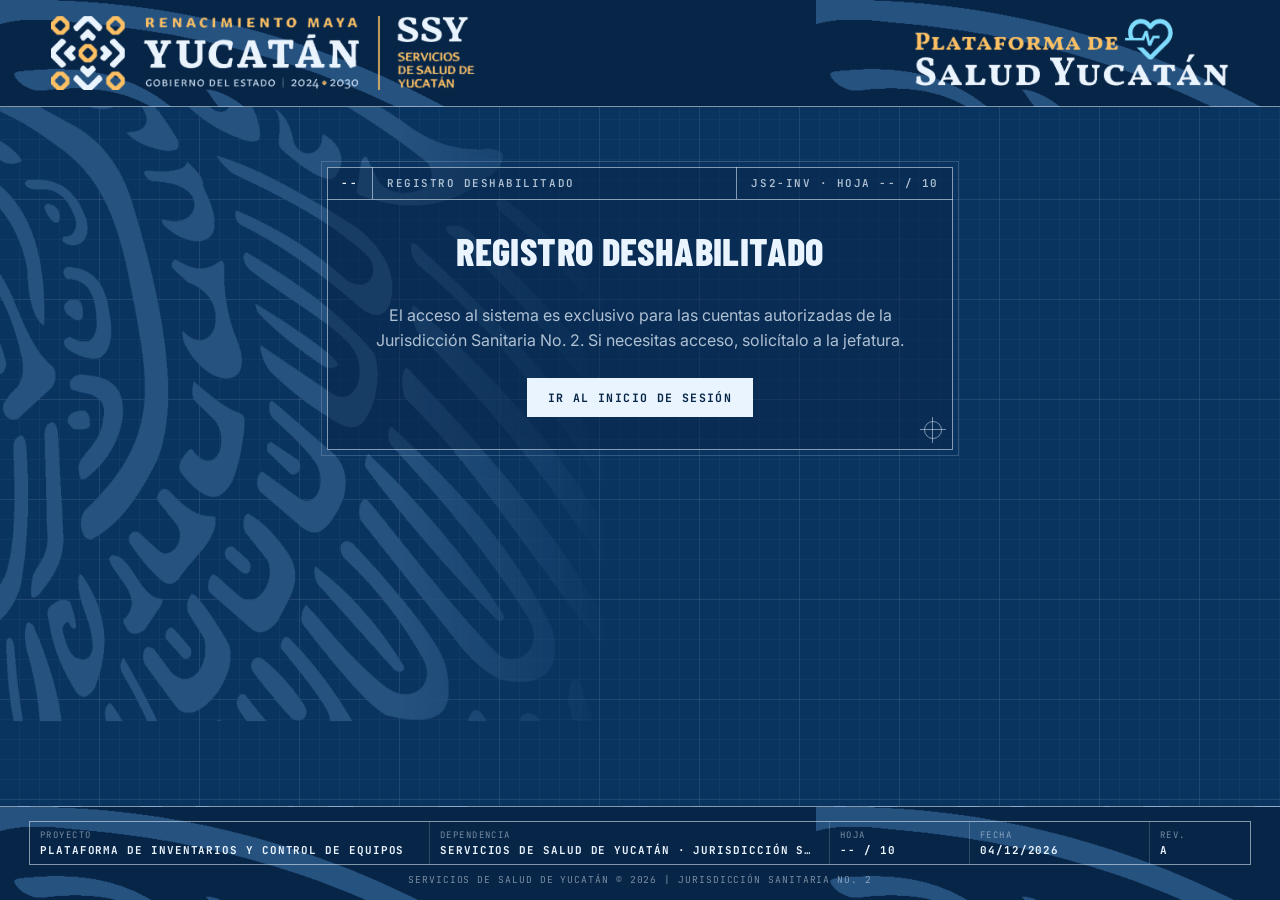
<file: registro.html>
<!DOCTYPE html>
<html lang="es">
<head>
  <meta charset="UTF-8">
  <meta name="viewport" content="width=device-width, initial-scale=1.0">
  <title>Registro deshabilitado | Jurisdicción Sanitaria No. 2</title>
  <!--
    El registro de cuentas nuevas se retiró del sistema.
    Solo entran los correos autorizados de acceso.js (acceso completo).
    Esta página se conserva únicamente para que los enlaces viejos
    lleven al inicio de sesión.
  -->
  <meta http-equiv="refresh" content="4; url=login.html">
  <link href="https://fonts.googleapis.com/css2?family=Inter:wght@400;600&display=swap" rel="stylesheet">
  <!-- 🌓 Aplica el modo de color guardado antes de pintar (evita parpadeo) -->
  <script>try{document.documentElement.dataset.tema=localStorage.getItem("js2_tema")||"oscuro"}catch(e){document.documentElement.dataset.tema="oscuro"}</script>
  <link rel="stylesheet" href="plano.css?v=6">
  <script src="plano.js?v=7" defer></script>
  <style>
    body { margin: 0; font-family: "Inter", system-ui, sans-serif; min-height: 100vh; display: flex; flex-direction: column; }
    body::before { content: ""; position: fixed; top: 0; left: 0; width: min(48vw, 640px, calc(100vh * 0.852)); height: 100vh; background: left top / 100% auto no-repeat; pointer-events: none; z-index: -1; }
    .aviso-registro { max-width: 560px; margin: 60px auto; padding: 32px; text-align: center; }
    .aviso-registro p { margin: 14px 0 24px; line-height: 1.6; }
    .aviso-registro a { display: inline-block; padding: 11px 20px; text-decoration: none; }
  </style>
</head>
<body>
  <header class="header-institucional">
    <div class="encabezado-plano">
      <img class="img-tema-oscuro" src="img/encabezado_plano_izq.png" alt="Gobierno del Estado de Yucatán - Servicios de Salud de Yucatán">
      <img class="img-tema-claro" src="img/encabezado_claro_izq.png" alt="Gobierno del Estado de Yucatán - Servicios de Salud de Yucatán">
      <img class="img-tema-oscuro" src="img/encabezado_plano_der.png" alt="Plataforma de Salud Yucatán">
      <img class="img-tema-claro" src="img/encabezado_claro_der.png" alt="Plataforma de Salud Yucatán">
    </div>
  </header>
  <main class="register-card aviso-registro">
    <h2>Registro deshabilitado</h2>
    <p>El acceso al sistema es exclusivo para las cuentas autorizadas de la Jurisdicción Sanitaria No. 2. Si necesitas acceso, solicítalo a la jefatura.</p>
    <a href="login.html" class="btn-submit">Ir al inicio de sesión</a>
  </main>
  <footer>Servicios de Salud de Yucatán &copy; 2026 | Jurisdicción Sanitaria No. 2</footer>
</body>
</html>
</file>
<file: plano.css>
/* =====================================================================
   plano.css — Tema "PLANO TÉCNICO" (blueprint) para todo el sistema
   Jurisdicción Sanitaria No. 2 · Control de Equipos
   ---------------------------------------------------------------------
   Se carga DESPUÉS de los estilos de cada página, así que solo
   "repinta" lo existente: no cambia la estructura ni la lógica.
   Para quitar el tema basta con borrar el <link> a este archivo.
   ===================================================================== */

@import url("https://fonts.googleapis.com/css2?family=Barlow+Condensed:wght@600;700;800&family=JetBrains+Mono:wght@400;500;600;700&display=swap");

/* ---------- 1. PALETA Y MODOS DE COLOR ---------- */
/* Tres modos (se eligen con el interruptor del menú principal y se guardan):
     oscuro  → plano técnico azul (el diseño original de este tema)
     medio   → atardecer: punto medio entre el oscuro y el luminoso
     claro   → luminoso, con los colores del banner institucional
   Todo el sistema usa estas variables, así que cambiar de modo repinta todo. */
:root,
html[data-tema="oscuro"] {
  --papel: #0a3460;
  --papel-2: #0c3a6a;
  --papel-hondo: #072546;
  --papel-hover: #0f4479;
  --tinta-rgb: 234, 244, 255;
  --hondo-rgb: 7, 37, 70;
  --cian-rgb: 127, 220, 255;
  --ambar-rgb: 255, 193, 99;
  --rojo-rgb: 255, 125, 125;
  --verde-rgb: 143, 240, 182;
  --tinta: #eaf4ff;
  --linea: rgba(var(--tinta-rgb), 0.55);
  --cian: #7fdcff;
  --acento-hover: #b5ebff;
  --ambar: #ffc163;
  --rojo: #ff7d7d;
  --verde: #8ff0b6;
  --solido: var(--tinta);
  --sobre-solido: var(--papel-hondo);
  --rejilla-fuerte: 0.07;
  --rejilla-suave: 0.03;
  --ala-img: url("img/fondo_ala_plano.png?v=2");
  color-scheme: dark;
}

html[data-tema="medio"] {
  --papel: #3f5a78;
  --papel-2: #48668a;
  --papel-hondo: #2c4560;
  --papel-hover: #52729a;
  --tinta-rgb: 250, 243, 234;
  --hondo-rgb: 33, 52, 74;
  --cian-rgb: 255, 184, 198;
  --ambar-rgb: 246, 210, 140;
  --rojo-rgb: 255, 150, 140;
  --verde-rgb: 170, 235, 190;
  --tinta: #faf3ea;
  --linea: rgba(var(--tinta-rgb), 0.5);
  --cian: #ffb8c6;
  --acento-hover: #ffd6de;
  --ambar: #f6d28c;
  --rojo: #ff968c;
  --verde: #aaebbe;
  --solido: var(--tinta);
  --sobre-solido: var(--papel-hondo);
  --rejilla-fuerte: 0.08;
  --rejilla-suave: 0.035;
  --ala-img: url("img/fondo_ala_medio.png?v=1");
  color-scheme: dark;
}

html[data-tema="claro"] {
  --papel: #f1f1f1;
  --papel-2: #ffffff;
  --papel-hondo: #e9e6e1;
  --papel-hover: #f7efe9;
  --tinta-rgb: 45, 42, 44;
  --hondo-rgb: 255, 255, 255;
  --cian-rgb: 164, 39, 62;
  --ambar-rgb: 166, 128, 50;
  --rojo-rgb: 192, 41, 43;
  --verde-rgb: 34, 125, 76;
  --tinta: #2d2a2c;
  --linea: rgba(var(--tinta-rgb), 0.32);
  --cian: #a4273e;
  --acento-hover: #7d1a2e;
  --ambar: #a68032;
  --rojo: #c0292b;
  --verde: #227d4c;
  --solido: #a4273e;
  --sobre-solido: #ffffff;
  --rejilla-fuerte: 0.06;
  --rejilla-suave: 0.025;
  --ala-img: url("img/fondo_ala.png");
  color-scheme: light;
}

:root {
  --tinta-2: rgba(var(--tinta-rgb), 0.74);
  --tinta-3: rgba(var(--tinta-rgb), 0.5);
  --tinta-4: rgba(var(--tinta-rgb), 0.18);

  --mono: "JetBrains Mono", ui-monospace, Consolas, monospace;
  --condensada: "Barlow Condensed", "Arial Narrow", sans-serif;

  /* Las variables originales de cada página se reasignan al modo activo */
  --yucatan-guinda: var(--cian);
  --yucatan-guinda-hover: var(--acento-hover);
  --yucatan-guinda-suave: rgba(var(--cian-rgb), 0.12);
  --yucatan-dorado: var(--ambar);
  --yucatan-dorado-suave: rgba(var(--ambar-rgb), 0.10);
  --agua-marina: var(--cian);
  --agua-marina-hover: var(--acento-hover);
  --agua-marina-suave: rgba(var(--cian-rgb), 0.12);
  --bg-principal: var(--papel);
  --bg-tarjeta: var(--papel-2);
  --tarjeta-hover: var(--papel-hover);
  --texto-titulos: var(--tinta);
  --texto-cuerpo: var(--tinta-2);
  --texto-mutado: var(--tinta-3);
  --borde-suave: var(--tinta-4);
  --linea-separadora: var(--tinta-4);
}

/* Transición suave al cambiar de modo (solo mientras se cambia) */
html.cambiando-tema, html.cambiando-tema *, html.cambiando-tema *::before, html.cambiando-tema *::after {
  transition: background-color .45s ease, color .45s ease, border-color .45s ease, fill .45s ease !important;
}

/* ---------- 2. PAPEL CUADRICULADO ---------- */
/* La cuadrícula se dibuja en <html> y <body> queda transparente:
   así el ala institucional (body::before) queda ENCIMA de la cuadrícula. */
html {
  background-color: var(--papel) !important;
  background-image:
    linear-gradient(rgba(var(--tinta-rgb), var(--rejilla-fuerte)) 1px, transparent 1px),
    linear-gradient(90deg, rgba(var(--tinta-rgb), var(--rejilla-fuerte)) 1px, transparent 1px),
    linear-gradient(rgba(var(--tinta-rgb), var(--rejilla-suave)) 1px, transparent 1px),
    linear-gradient(90deg, rgba(var(--tinta-rgb), var(--rejilla-suave)) 1px, transparent 1px) !important;
  background-size: 100px 100px, 100px 100px, 20px 20px, 20px 20px !important;
  background-position: -1px -1px !important;
  background-attachment: fixed !important;
}

body {
  background: transparent !important;
  color: var(--tinta-2);
}

/* El ala institucional ahora se dibuja en "tinta" blanca muy tenue */
body::before {
  background-image: var(--ala-img) !important;
}
nav, footer, .header-institucional {
  background-image: var(--ala-img) !important;
  background-color: var(--papel-hondo) !important;
}

::selection { background: var(--cian); color: var(--papel-hondo); }

/* ---------- 3. TIPOGRAFÍA ---------- */
h1, h2, h3, .nav-title, header h1, .seccion-head h2 {
  font-family: var(--condensada) !important;
  font-weight: 800 !important;
  text-transform: uppercase;
  letter-spacing: 0.01em !important;
  color: var(--tinta) !important;
  line-height: 1.02 !important;
}
h1 span, h2 span, h3 span, .nav-title span, header h1 span {
  color: var(--cian) !important;
  font-family: var(--condensada) !important;
}
h1 { font-size: clamp(2.2rem, 4.4vw, 3.6rem) !important; }
/* Si todo el título es un solo <span>, va en tinta blanca (como el plano de referencia) */
h1 > span:only-child { color: var(--tinta) !important; }
/* Títulos dentro de tarjetas y paneles: más compactos */
.card-panel h2, .card-panel h3, .filter-card h2, .filter-card h3 { font-size: 1.35rem !important; }
h2 { font-size: clamp(1.7rem, 3vw, 2.4rem) !important; }
.nav-title { font-size: 1.35rem !important; }

/* etiquetas, subtítulos y datos pequeños en tipografía de máquina */
label, th, .header-subtítulo, .seccion-titulo, .campo-ayuda,
.detalle-selector-title, .kpi-info h3, .table-header {
  font-family: var(--mono) !important;
  letter-spacing: 0.08em;
}
label, th, .header-subtítulo, .kpi-info h3 {
  text-transform: uppercase;
  font-size: 0.7rem !important;
  font-weight: 600 !important;
  color: var(--cian) !important;
}
.header-subtítulo { letter-spacing: 0.22em !important; }
header p, .sub { color: var(--tinta-2) !important; }

/* ---------- 4. BARRA SUPERIOR Y PIE ---------- */
nav {
  border-bottom: 1px solid var(--linea) !important;
  box-shadow: 0 1px 0 var(--papel-hondo), 0 4px 0 -2px var(--tinta-4) !important;
}
footer {
  border-top: 1px solid var(--linea) !important;
  color: var(--tinta-3) !important;
  font-family: var(--mono) !important;
  font-size: 0.72rem !important;
  letter-spacing: 0.08em;
  text-transform: uppercase;
}

/* ---------- 5. HOJAS (contenedores principales) ---------- */
.main-container, .container > .card-panel, .card-panel, .filter-card,
.portal-container, .register-card, .auth-column, .logo-showcase-card,
.scanner-container, .tabla-wrapper, .table-wrapper, .kpi-card, .info-box {
  background-color: rgba(var(--hondo-rgb), 0.55) !important;
  border: 1px solid var(--linea) !important;
  border-radius: 0 !important;
  box-shadow: none !important;
}
.main-container, .card-panel, .filter-card, .portal-container, .register-card, .auth-column {
  position: relative;
  outline: 1px solid var(--tinta-4);
  outline-offset: 5px;
}

/* Barra de hoja insertada por plano.js:  01 │ TÍTULO ........ JS2-001 · HOJA 01 / 11 */
.hoja-barra {
  display: flex;
  align-items: stretch;
  margin: -1px -1px 22px -1px;
  border-bottom: 1px solid var(--linea);
  font-family: var(--mono);
  font-size: 0.68rem;
  font-weight: 600;
  letter-spacing: 0.14em;
  text-transform: uppercase;
  color: var(--tinta-2);
}
.hoja-barra > span { padding: 9px 14px; display: flex; align-items: center; }
.hoja-barra__num { border-right: 1px solid var(--linea); color: var(--tinta); font-weight: 700; }
.hoja-barra__titulo { flex: 1; }
.hoja-barra__clave { border-left: 1px solid var(--linea); white-space: nowrap; }
.hoja-marca {                         /* marca de registro ⊕ */
  position: absolute;
  right: 10px;
  bottom: 10px;
  width: 16px;
  height: 16px;
  border: 1px solid var(--tinta-3);
  border-radius: 50%;
  pointer-events: none;
}
.hoja-marca::before, .hoja-marca::after {
  content: "";
  position: absolute;
  background: var(--tinta-3);
}
.hoja-marca::before { left: -5px; right: -5px; top: 7px; height: 1px; }
.hoja-marca::after { top: -5px; bottom: -5px; left: 7px; width: 1px; }

/* ---------- 6. BOTONES ---------- */
button, .btn-submit, .btn-accion, .btn-nuevo, .btn-aprobar, .btn-desactivar,
.btn-control, .btn-pill-primary, .btn-volver, .btn-link-registro, .back-link {
  font-family: var(--mono) !important;
  font-size: 0.72rem !important;
  font-weight: 700 !important;
  letter-spacing: 0.12em !important;
  text-transform: uppercase !important;
  border-radius: 0 !important;
  box-shadow: none !important;
  transition: background-color .2s, color .2s, border-color .2s !important;
}

/* Principal: relleno en tinta clara */
.btn-submit, .btn-nuevo, .btn-aprobar, .btn-pill-primary,
.btn-accion:not(.btn-secundario):not(.btn-editar-fila) {
  background: var(--solido) !important;
  color: var(--sobre-solido) !important;
  border: 1px solid var(--solido) !important;
}
.btn-submit:hover, .btn-nuevo:hover, .btn-aprobar:hover, .btn-pill-primary:hover,
.btn-accion:not(.btn-secundario):not(.btn-editar-fila):hover {
  background: var(--acento-hover) !important;
  border-color: var(--acento-hover) !important;
  color: var(--sobre-solido) !important;
  transform: none !important;
}

/* Secundario: solo contorno */
.btn-volver, .btn-link-registro, .back-link, .btn-secundario, .btn-control,
.btn-editar-fila {
  background: transparent !important;
  color: var(--tinta) !important;
  border: 1px solid var(--linea) !important;
}
.btn-volver:hover, .btn-link-registro:hover, .back-link:hover, .btn-secundario:hover,
.btn-control:hover, .btn-editar-fila:hover {
  background: var(--tinta-4) !important;
  border-color: var(--tinta) !important;
  color: var(--tinta) !important;
}

/* Peligro */
.btn-desactivar, .btn-danger {
  background: transparent !important;
  color: var(--rojo) !important;
  border: 1px solid var(--rojo) !important;
}
.btn-desactivar:hover, .btn-danger:hover {
  background: var(--rojo) !important;
  color: var(--papel-hondo) !important;
}

/* ---------- 7. CAMPOS DE FORMULARIO ---------- */
input, select, textarea, .rol-select {
  background-color: rgba(var(--hondo-rgb), 0.7) !important;
  color: var(--tinta) !important;
  border: 1px solid var(--tinta-3) !important;
  border-radius: 0 !important;
  font-family: var(--mono) !important;
  font-size: 0.85rem !important;
  box-shadow: none !important;
}
input::placeholder, textarea::placeholder { color: var(--tinta-3) !important; }
input:focus, select:focus, textarea:focus {
  outline: none !important;
  border-color: var(--cian) !important;
  box-shadow: 0 0 0 3px rgba(var(--cian-rgb), 0.18) !important;
}
select option { background: var(--papel-hondo); color: var(--tinta); }
input[type="date"]::-webkit-calendar-picker-indicator,
input[type="month"]::-webkit-calendar-picker-indicator { filter: invert(1); }

.seccion-titulo {
  color: var(--ambar) !important;
  border-bottom: 1px dashed var(--tinta-3) !important;
  text-transform: uppercase;
  font-size: 0.75rem !important;
}
.seccion-titulo i { color: var(--ambar) !important; }

/* ---------- 8. TABLAS (estilo cajetín de plano) ---------- */
table {
  border-collapse: collapse !important;
  background: transparent !important;
}
th {
  background: var(--papel-hondo) !important;
  border-bottom: 1px solid var(--linea) !important;
  border-right: 1px solid var(--tinta-4);
  text-align: left;
}
td {
  color: var(--tinta-2) !important;
  border-bottom: 1px solid var(--tinta-4) !important;
  border-right: 1px solid var(--tinta-4);
  background: transparent !important;
}
th:last-child, td:last-child { border-right: none; }
tbody tr:hover td { background: rgba(var(--cian-rgb), 0.06) !important; }
td strong, .link-codigo { color: var(--tinta) !important; font-family: var(--mono); }
.link-codigo { white-space: nowrap; text-decoration: underline dotted var(--cian) !important; text-underline-offset: 3px; }
.link-codigo:hover { color: var(--cian) !important; }

/* ---------- 9. PÍLDORAS / ETIQUETAS ---------- */
.rol-pill, .rol-tag, .contador-pill, .modulo-pill, .brand-badge, .role-badge,
.badge, .badge-estado, .badge-tipo, .badge-activo, .user-info, .pill-option {
  font-family: var(--mono) !important;
  font-size: 0.66rem !important;
  font-weight: 700 !important;
  letter-spacing: 0.12em !important;
  text-transform: uppercase !important;
  border-radius: 0 !important;
  background: transparent !important;
  color: var(--tinta) !important;
  border: 1px solid var(--linea) !important;
}
.rol-tag, .brand-badge { background: var(--cian) !important; color: var(--papel-hondo) !important; border-color: var(--cian) !important; }
.user-info { background: rgba(var(--hondo-rgb), 0.6) !important; }

/* Estados con colores del plano */
.estado-disponible, .badge-alta, .status-active, .tipo-preventivo, .badge-activo {
  color: var(--verde) !important; border-color: var(--verde) !important; background: rgba(var(--verde-rgb), 0.08) !important;
}
.estado-en-uso, .badge-cambio, .tipo-soporte {
  color: var(--cian) !important; border-color: var(--cian) !important; background: rgba(var(--cian-rgb), 0.08) !important;
}
.estado-mantenimiento, .badge-mant, .tipo-correctivo {
  color: var(--ambar) !important; border-color: var(--ambar) !important; background: rgba(var(--ambar-rgb), 0.08) !important;
}
.estado-baja, .badge-baja, .status-inactive {
  color: var(--rojo) !important; border-color: var(--rojo) !important; background: rgba(var(--rojo-rgb), 0.08) !important;
}

/* Píldoras de filtros dinámicos (reportes) */
.pill-option { cursor: pointer; }
.pill-option.activo, .pill-option.active, .pill-option.seleccionado,
.pill-option[class*="activ"] {
  background: var(--cian) !important;
  color: var(--papel-hondo) !important;
  border-color: var(--cian) !important;
}

/* ---------- 10. AVISOS ---------- */
.aviso-solo-lectura, .aviso-rol, .info-box, .detalle-selector-box {
  background: transparent !important;
  border: 1px dashed var(--tinta-3) !important;
  border-radius: 0 !important;
  color: var(--tinta-2) !important;
}
.aviso-solo-lectura i, .aviso-rol i { color: var(--ambar) !important; }

/* ---------- 11. KPIs DE REPORTES ---------- */
.kpi-icon {
  border-radius: 0 !important;
  background: transparent !important;
  border: 1px solid var(--linea) !important;
  color: var(--cian) !important;
}
.kpi-info .number {
  font-family: var(--condensada) !important;
  font-weight: 800 !important;
  color: var(--tinta) !important;
}

/* ---------- 12. MENÚ PRINCIPAL (index) ---------- */
.portal-container { border-top: 1px solid var(--linea) !important; }
.grid-portal {
  display: grid !important;
  grid-template-columns: repeat(auto-fill, minmax(240px, 1fr)) !important;
  gap: 0 !important;
  align-items: stretch !important;
  justify-content: stretch !important;
  border-top: 1px solid var(--linea);
  border-left: 1px solid var(--linea);
  counter-reset: modulo;
}
.separador-vertical { display: none !important; }
.opcion-wrapper { display: flex !important; align-items: stretch !important; }
.tarjeta-opcion {
  counter-increment: modulo;
  flex: 1 1 auto;
  width: 100% !important;
  height: auto !important;
  min-height: 190px;
  padding: 44px 18px 22px !important;
  background: transparent !important;
  border: none !important;
  border-right: 1px solid var(--linea) !important;
  border-bottom: 1px solid var(--linea) !important;
  border-radius: 0 !important;
  box-shadow: none !important;
  justify-content: flex-start !important;
  gap: 14px;
}
.tarjeta-opcion::before {               /* número del módulo:  01 · MÓDULO */
  content: counter(modulo, decimal-leading-zero) "  ·  MÓDULO";
  position: absolute;
  top: 0; left: 0; right: 0;
  padding: 8px 12px;
  border-bottom: 1px solid var(--tinta-4);
  font-family: var(--mono);
  font-size: 0.62rem;
  font-weight: 600;
  letter-spacing: 0.16em;
  text-align: left;
  color: var(--tinta-3);
}
.tarjeta-opcion i {
  width: 74px;
  height: 74px;
  display: grid;
  place-items: center;
  margin: 0 !important;
  font-size: 1.9rem !important;
  color: var(--cian) !important;
  border: 1px dashed var(--tinta-3);
  border-radius: 50%;
  outline: 1px solid var(--tinta-4);
  outline-offset: 6px;
}
.tarjeta-opcion span {
  font-family: var(--condensada) !important;
  font-size: 1.35rem !important;
  font-weight: 800 !important;
  text-transform: uppercase;
  letter-spacing: 0.02em !important;
  color: var(--tinta) !important;
}
.tarjeta-opcion:hover {
  background: rgba(var(--cian-rgb), 0.07) !important;
  transform: none !important;
}
.tarjeta-opcion:hover i { color: var(--papel-hondo) !important; background: var(--cian); border-style: solid; transform: none !important; }
.tarjeta-opcion:hover::before { color: var(--cian); }

/* Bloqueado: rayado diagonal como en los planos */
.tarjeta-opcion.modulo-deshabilitado {
  filter: none !important;
  opacity: 1 !important;
  background:
    repeating-linear-gradient(45deg, rgba(var(--rojo-rgb), 0.16) 0 2px, transparent 2px 9px) !important;
  border: none !important;
  border-right: 1px solid var(--linea) !important;
  border-bottom: 1px solid var(--linea) !important;
}
.tarjeta-opcion.modulo-deshabilitado i { color: var(--tinta-3) !important; border-color: var(--tinta-4); }
.tarjeta-opcion.modulo-deshabilitado span { color: var(--tinta-3) !important; }
.tarjeta-opcion.modulo-deshabilitado::after {
  content: "BLOQUEADO" !important;
  top: 6px !important;
  right: 8px !important;
  background: transparent !important;
  color: var(--rojo) !important;
  border: 1px solid var(--rojo);
  border-radius: 0 !important;
  font-family: var(--mono);
  font-size: 0.58rem !important;
  letter-spacing: 0.14em;
  padding: 2px 6px !important;
}

/* ---------- 13. LOGIN Y REGISTRO ---------- */
.logo-showcase-card { outline: 1px solid var(--tinta-4); outline-offset: 5px; }
.separator, .separator::before, .separator::after { border-color: var(--tinta-4) !important; color: var(--tinta-3) !important; }

/* ---------- 14. VENTANAS EMERGENTES (SweetAlert2) ---------- */
.swal2-popup {
  background: var(--papel-2) !important;
  background-image:
    linear-gradient(rgba(var(--tinta-rgb), 0.05) 1px, transparent 1px),
    linear-gradient(90deg, rgba(var(--tinta-rgb), 0.05) 1px, transparent 1px) !important;
  background-size: 20px 20px !important;
  color: var(--tinta-2) !important;
  border: 1px solid var(--linea) !important;
  border-radius: 0 !important;
  outline: 1px solid var(--tinta-4);
  outline-offset: 5px;
}
.swal2-title {
  font-family: var(--condensada) !important;
  font-weight: 800 !important;
  text-transform: uppercase;
  color: var(--tinta) !important;
}
.swal2-html-container { color: var(--tinta-2) !important; }
.swal2-styled.swal2-confirm {
  background: var(--solido) !important;
  color: var(--sobre-solido) !important;
  border: 1px solid var(--solido) !important;
}
.swal2-styled.swal2-cancel, .swal2-styled.swal2-deny {
  background: transparent !important;
  color: var(--tinta) !important;
  border: 1px solid var(--linea) !important;
}
.swal2-styled { border-radius: 0 !important; }
.swal2-timer-progress-bar { background: var(--cian) !important; }
.swal2-validation-message { background: var(--papel-hondo) !important; color: var(--ambar) !important; }

/* Estilos escritos directo en el HTML de las ventanas (colores fijos) */
[style*="color:#8A1538"], [style*="color: #8A1538"] { color: var(--cian) !important; }
[style*="color:#18181b"], [style*="color: #18181b"] { color: var(--tinta) !important; }
[style*="color:#71717a"], [style*="color: #71717a"] { color: var(--tinta-3) !important; }
[style*="solid #ddd"] { border-top-color: var(--tinta-4) !important; }
[style*="background:#f4f3ef"] { background: var(--papel-hondo) !important; }
[style*="background-color:#71717a"] { background: transparent !important; border: 1px solid var(--linea) !important; }
[style*="background: #dcfce7"] { background: rgba(var(--verde-rgb), 0.1) !important; color: var(--verde) !important; }
[style*="background: #fef3c7"] { background: rgba(var(--ambar-rgb), 0.1) !important; color: var(--ambar) !important; }
[style*="background: #fee2e2"] { background: rgba(var(--rojo-rgb), 0.1) !important; color: var(--rojo) !important; }

/* Los códigos QR siempre en blanco para que se puedan escanear */
#qrcode, #qrcode img, #qrcode canvas, .swal2-popup img[src^="data:image"],
.swal2-popup canvas, [id*="qr"] img, [id*="qr"] canvas, [id*="Qr"] img, [id*="Qr"] canvas {
  background: #ffffff !important;
}
[id*="qr"] img, [id*="Qr"] img, .swal2-popup img[src^="data:image"] { padding: 8px; }

/* ---------- 15. BARRAS DE DESPLAZAMIENTO ---------- */
* { scrollbar-color: var(--tinta-3) var(--papel-hondo); }

/* ---------- 16. HOJA GENÉRICA Y CAJETÍN DEL PIE (los inserta plano.js) ---------- */
.hoja {
  background-color: rgba(var(--hondo-rgb), 0.45) !important;
  border: 1px solid var(--linea) !important;
  border-radius: 0 !important;
  outline: 1px solid var(--tinta-4);
  outline-offset: 5px;
  box-shadow: none !important;
}
body > .container.hoja { padding: 24px !important; margin-top: 28px !important; margin-bottom: 40px !important; }

footer { padding: 14px 20px !important; }
.cajetin {
  display: grid;
  grid-template-columns: 2fr 2fr 0.7fr 0.9fr 0.5fr;
  max-width: 1220px;
  margin: 0 auto;
  border: 1px solid var(--linea);
  text-align: left;
}
.cajetin__celda {
  padding: 7px 10px;
  border-right: 1px solid var(--tinta-4);
  min-width: 0;
}
.cajetin__celda:last-child { border-right: none; }
.cajetin__celda small {
  display: block;
  font-size: 0.56rem;
  letter-spacing: 0.16em;
  color: var(--tinta-3);
}
.cajetin__celda b {
  display: block;
  margin-top: 2px;
  font-size: 0.68rem;
  font-weight: 700;
  color: var(--tinta);
  white-space: nowrap;
  overflow: hidden;
  text-overflow: ellipsis;
}
.cajetin__copy { margin-top: 8px; font-size: 0.6rem; color: var(--tinta-3); text-align: center; }

@media (max-width: 760px) {
  .cajetin { grid-template-columns: 1fr 1fr 1fr; }
  .cajetin__celda--ancha { grid-column: span 3; border-right: none; border-bottom: 1px solid var(--tinta-4); }
  .hoja-barra > .hoja-barra__clave { display: none; }
}

/* Enlace "volver" del registro como botón de contorno completo */
.back-link {
  display: block !important;
  padding: 11px 14px !important;
  text-align: center !important;
  text-decoration: none !important;
}

/* ---------- 17. ENCABEZADO INSTITUCIONAL PERMANENTE (todas las páginas) ---------- */
.header-institucional {
  box-sizing: border-box !important;
  position: sticky !important;
  top: 0;
  z-index: 1100 !important;
  width: 100% !important;
  max-width: none !important;
  margin: 0 !important;
  text-align: left !important;
  display: block !important;
  padding: 16px 4% !important;
  border-bottom: 1px solid var(--linea) !important;
  transition: padding .3s ease;
}
.encabezado-plano {
  display: flex;
  justify-content: space-between;
  align-items: center;
  gap: 24px;
  width: 100%;
}
.header-institucional .encabezado-plano img {
  width: auto !important;
  max-width: 48% !important;
  height: 74px !important;
  object-fit: contain;
  transform: none !important;
  background: none !important;
  padding: 0 !important;
  transition: height .3s ease;
}
/* Al bajar en la página el encabezado se hace más delgado (lo activa plano.js) */
.header-institucional.compacto { padding-top: 7px !important; padding-bottom: 7px !important; }
.header-institucional.compacto .encabezado-plano img { height: 40px !important; }

/* La barra de navegación queda fija justo debajo del encabezado */
nav {
  position: sticky !important;
  top: var(--alto-encabezado, 0px) !important;
  z-index: 1050 !important;
}

@media (max-width: 760px) {
  .header-institucional { padding: 10px 4% !important; }
  .encabezado-plano { gap: 12px; }
  .header-institucional .encabezado-plano img { height: 34px !important; }
  .header-institucional.compacto .encabezado-plano img { height: 26px !important; }
  /* En celular la barra de navegación no se queda fija, para no tapar la pantalla */
  nav { position: relative !important; top: 0 !important; }
}

/* Con el encabezado arriba, el contenido empieza justo debajo de la barra
   y el pie se queda abajo (algunas páginas repartían el espacio) */
body { justify-content: flex-start !important; }
body > footer { margin-top: auto !important; }

/* ---------- 18. IMÁGENES SEGÚN EL MODO ---------- */
/* Cada imagen institucional existe en dos versiones:
   .img-tema-oscuro (tinta clara, para oscuro y medio) e .img-tema-claro (colores originales) */
.img-tema-claro { display: none !important; }
html[data-tema="claro"] .img-tema-claro { display: inline-block !important; }
html[data-tema="claro"] .img-tema-oscuro { display: none !important; }

/* ---------- 19. INTERRUPTOR DE MODOS (sol · atardecer · luna) ---------- */
.interruptor-tema {
  --paso: 40px;
  position: relative;
  display: inline-flex;
  align-items: center;
  flex-shrink: 0;
  width: calc(var(--paso) * 3 + 8px);
  height: 44px;
  padding: 4px;
  border-radius: 999px;
  border: 1px solid var(--linea);
  background: linear-gradient(90deg, #fbe3a6 0%, #f6b98a 50%, #e8a0b4 100%);
  box-shadow: inset 0 2px 6px rgba(0, 0, 0, 0.18);
  transition: background .5s ease, border-color .5s ease;
  user-select: none;
}
html[data-tema="medio"] .interruptor-tema {
  background: linear-gradient(90deg, #f2a77e 0%, #c97a9a 55%, #6f5f9e 100%);
}
html[data-tema="oscuro"] .interruptor-tema {
  background:
    radial-gradient(1.2px 1.2px at 78% 30%, #fff 50%, transparent 51%),
    radial-gradient(1px 1px at 88% 62%, #fff 50%, transparent 51%),
    radial-gradient(1px 1px at 66% 72%, rgba(255, 255, 255, .8) 50%, transparent 51%),
    linear-gradient(90deg, #26406b 0%, #1a2d52 55%, #0d1a36 100%);
}

/* Perilla que se desliza con un pequeño rebote */
.it-perilla {
  position: absolute;
  top: 4px;
  left: 4px;
  width: var(--paso);
  height: 34px;
  border-radius: 999px;
  background: #ffffff;
  box-shadow: 0 3px 8px rgba(0, 0, 0, 0.25), inset 0 -2px 0 rgba(0, 0, 0, 0.06);
  transform: translateX(calc(var(--paso) * 2));
  transition: transform .55s cubic-bezier(.34, 1.56, .64, 1), background .4s ease;
  pointer-events: none;
}
.interruptor-tema[data-activo="claro"] .it-perilla { transform: translateX(0); background: #fffaf0; }
.interruptor-tema[data-activo="medio"] .it-perilla { transform: translateX(var(--paso)); background: #ffe6d6; }
.interruptor-tema[data-activo="oscuro"] .it-perilla { transform: translateX(calc(var(--paso) * 2)); background: #23345a; }
.interruptor-tema.apretado .it-perilla { animation: itAplastar .45s ease; }
@keyframes itAplastar {
  30% { scale: 1.18 0.86; }
  60% { scale: 0.94 1.06; }
}

.interruptor-tema button {
  position: relative;
  z-index: 1;
  display: grid;
  place-items: center;
  width: var(--paso) !important;
  height: 34px !important;
  padding: 0 !important;
  margin: 0;
  border: none !important;
  border-radius: 999px !important;
  background: transparent !important;
  color: rgba(70, 50, 60, 0.55) !important;
  cursor: pointer;
  transition: color .3s ease, transform .3s ease !important;
}
.interruptor-tema button:hover { transform: scale(1.1); }
.interruptor-tema button:focus-visible { outline: 2px solid var(--cian); outline-offset: 1px; }
.interruptor-tema svg { width: 20px; height: 20px; overflow: visible; }
html[data-tema="oscuro"] .interruptor-tema button { color: rgba(220, 230, 255, 0.55) !important; }
html[data-tema="medio"] .interruptor-tema button { color: rgba(255, 240, 235, 0.7) !important; }

/* Ícono del modo activo, encima de la perilla */
.interruptor-tema button[aria-checked="true"][data-tema="claro"] { color: #e2a03a !important; }
.interruptor-tema button[aria-checked="true"][data-tema="medio"] { color: #d9603f !important; }
.interruptor-tema button[aria-checked="true"][data-tema="oscuro"] { color: #f4e7b8 !important; }

/* Rayos del sol que giran lento cuando está activo */
.it-rayos { transform-origin: 12px 12px; }
.interruptor-tema button[aria-checked="true"] .it-rayos { animation: itGirar 12s linear infinite; }
@keyframes itGirar { to { transform: rotate(360deg); } }

@media (prefers-reduced-motion: reduce) {
  .it-perilla, .interruptor-tema button { transition: none !important; }
  .interruptor-tema.apretado .it-perilla, .it-rayos { animation: none !important; }
}
</file>
